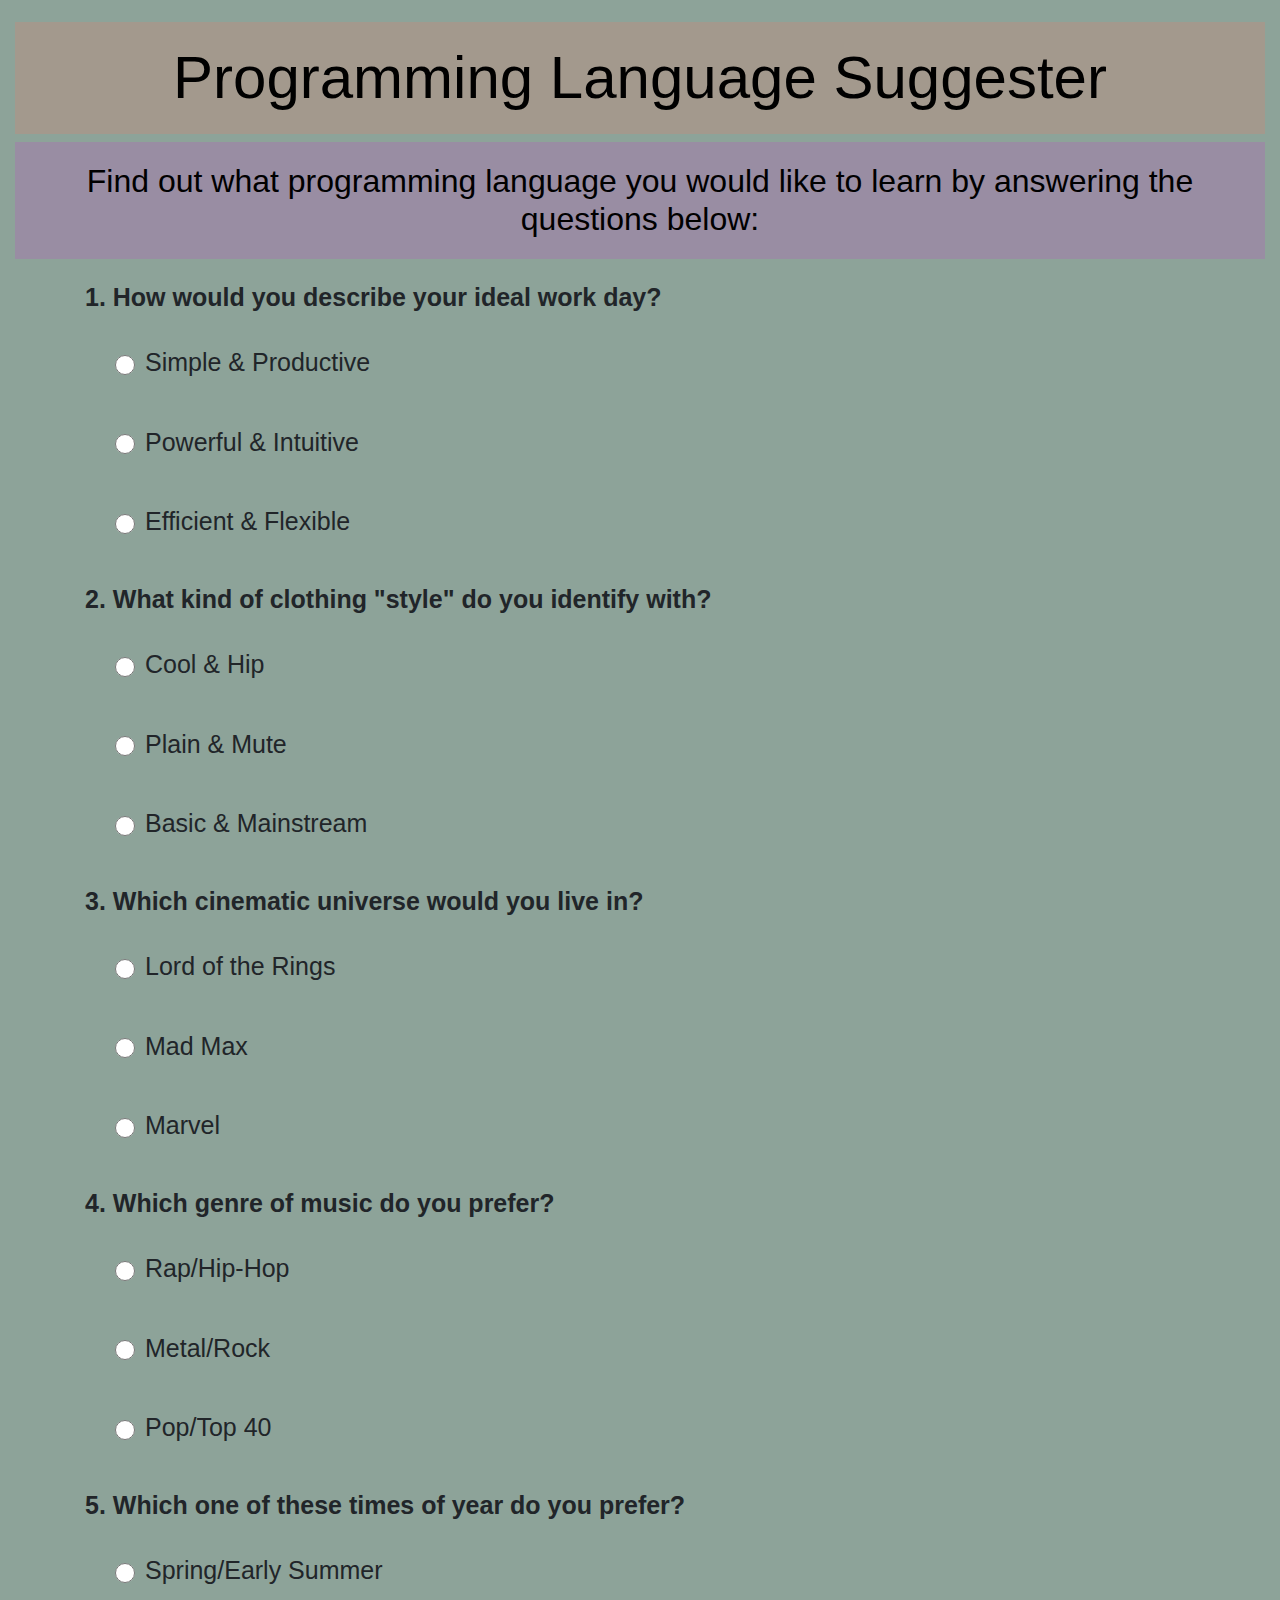
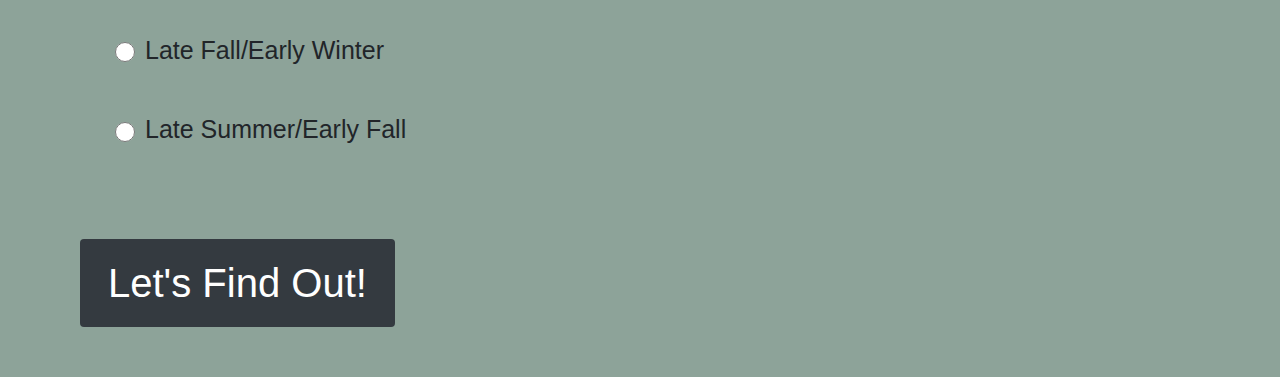
<file: index.html>
<!DOCTYPE html>
<html lang="en">
  <head>
    <link href="css/bootstrap.css" rel="stylesheet" type="text/css">
    <link href="css/styles.css" rel="stylesheet" type="text/css">
    <script src="js/jquery-3.5.1.js"></script>
    <script src="js/scripts.js"></script>
    <title>Programming Languages</title>
  </head>
  <body>
    <div class="container-fluid">
      <h1 class="box1">Programming Language Suggester</h1>
      <h2 class="box2">Find out what programming language you would like to learn by answering the questions below:</h2>
      <form id="lang">
        <p><strong>1. How would you describe your ideal work day?</strong></p>
        <div class="radio">
          <label>
            <input type="radio" name="work" value="1"><span class="label">Simple & Productive</span>
          </label>
        </div>
        <div class="radio">
          <label>
            <input type="radio" name="work" value="2"><span class="label">Powerful & Intuitive</span>
          </label>
        </div>
        <div class="radio">
          <label>
            <input type="radio" name="work" value="3"><span class="label">Efficient & Flexible</span>
          </label>
        </div>
        <p><strong>2. What kind of clothing "style" do you identify with?</strong></p>
        <div class="radio">
          <label>
            <input type="radio" name="style" value="1"><span class="label">Cool & Hip</span>
          </label>
        </div>
        <div class="radio">
          <label>
            <input type="radio" name="style" value="2"><span class="label">Plain & Mute</span>
          </label>
        </div>
        <div class="radio">
          <label>
            <input type="radio" name="style" value="3"><span class="label">Basic & Mainstream</span>
          </label>
        </div>
        <p><strong>3. Which cinematic universe would you live in?</strong></p>
        <div class="radio">
          <label>
            <input type="radio" name="movie" value="1"><span class="label">Lord of the Rings</span>
          </label>
        </div>
        <div class="radio">
          <label>
            <input type="radio" name="movie" value="2"><span class="label">Mad Max</span>
          </label>
        </div>
        <div class="radio">
          <label>
            <input type="radio" name="movie" value="3"><span class="label">Marvel</span>
          </label>
        </div>
        <p><strong>4. Which genre of music do you prefer?</strong></p>
        <div class="radio">
          <label>
            <input type="radio" name="music" value="1"><span class="label">Rap/Hip-Hop</span>
          </label>
        </div>
        <div class="radio">
          <label>
            <input type="radio" name="music" value="2"><span class="label">Metal/Rock</span>
          </label>
        </div>
        <div class="radio">
          <label>
            <input type="radio" name="music" value="3"><span class="label">Pop/Top 40</span>
          </label>
        </div>
        <p><strong>5. Which one of these times of year do you prefer?</strong></p>
        <div class="radio">
          <label>
            <input type="radio" name="season" value="1"><span class="label">Spring/Early Summer</span>
          </label>
        </div>
        <div class="radio">
          <label>
            <input type="radio" name="season" value="2"><span class="label">Late Fall/Early Winter</span>
          </label>
        </div>
        <div class="radio">
          <label>
            <input type="radio" name="season" value="3"><span class="label">Late Summer/Early Fall</span>
          </label>
        </div>
        <button type="submit" class="btn btn-dark">Let's Find Out!</button>
      </form>
      <div id="answer">
        <h3 class="result"><span id="languages"></span></h3>
      </div>
    </div>
  </body>
</html>
</file>
<file: css/styles.css>
body {
  background-color:rgb(141,163,153);
  font-size: 25px;
}

h1 {
  color: rgb(0, 0, 0);
  font-family: sans-serif;
  text-align: center;
  font-size: 60px;
  padding: 20px;
}

.box1 {
  border-width: thick;
  border-style:inherit;
  background-color:rgb(163,153,141);
}

.box2 {
  border-width: thick;
  border-style:inherit;
  background-color:rgb(153,141,163);
}

h2 {
  color: black;
  font-family: sans-serif;
  text-align: center;
  padding-top: 20px;
  padding-bottom: 20px;
}

.result {
  text-align: center;
  font-family: sans-serif;
  font-size: 70px;
  color: rgb(0, 0, 0);
  float: left;
}

div {
  padding-top: 12px;
  padding-bottom: 12px;
  margin-top: 10px;
  margin-bottom: 2px;
  margin-left: 100px;
}

p {
  margin-top: 20px;
  margin-left: 70px;
}

.btn {
  padding-top: 12px;
  padding-bottom: 12px;
  margin-top: 70px;
  margin-left: 65px;
  display: block;
  width: auto;
  border: none;
  padding: 14px 28px;
  font-size: 40px;
  cursor: pointer;
  text-align: center;
}

input[type='radio'] {
  height: 20px;
  width: 20px;
  vertical-align: middle;
}

.label {
  margin-left: 10px;
}
</file>
